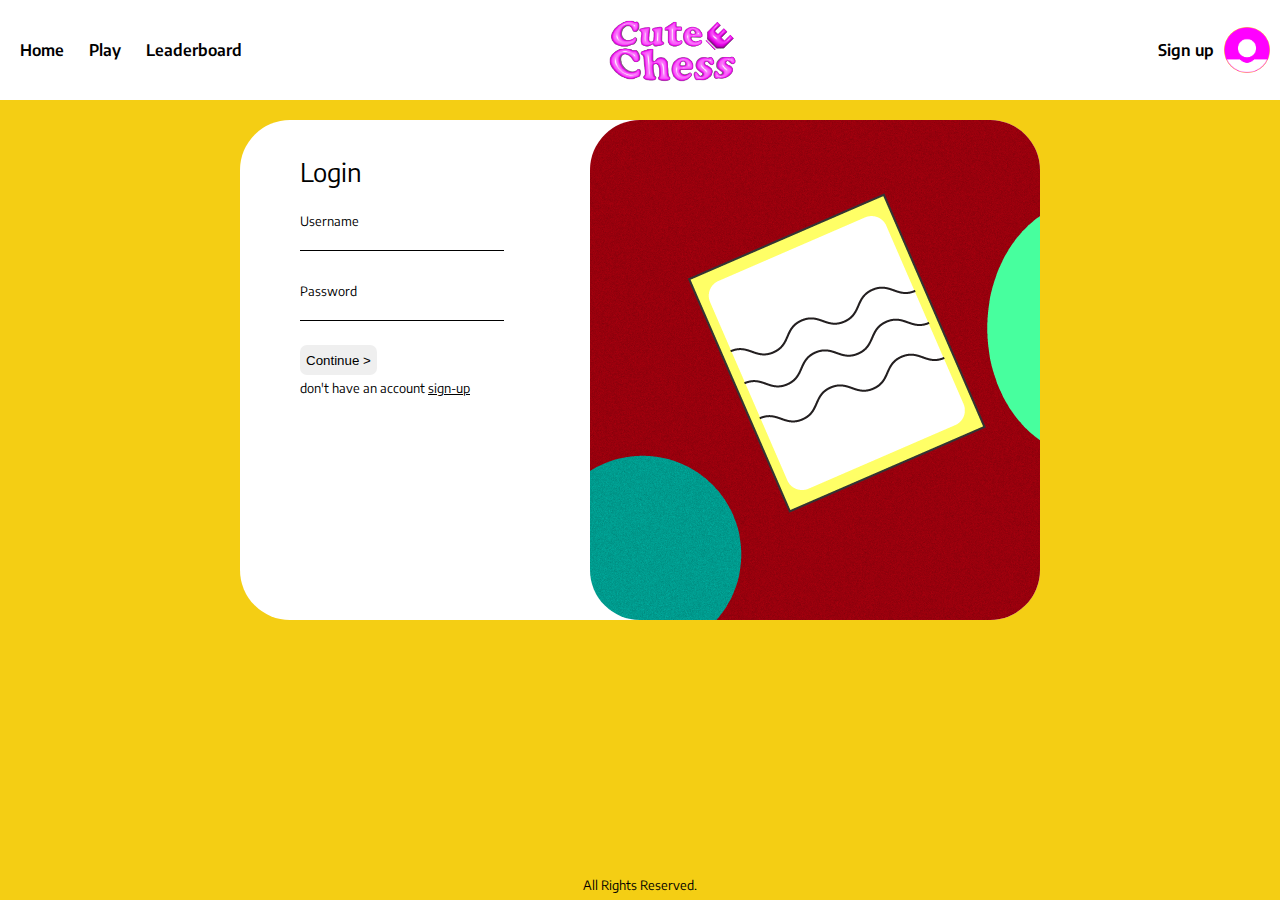
<file: login.html>
<!DOCTYPE html>
<html lang="en">
  <head>
    <meta charset="UTF-8" />
    <meta name="viewport" content="width=device-width, initial-scale=1.0" />
    <title>Cute Chess | Login</title>
    <link rel="stylesheet" href="./styles/signup.css" />
  </head>
  <body>
    <nav>
      <div id="navigation_div">
        <div id="page_navigation">
          <ol id="navigation_links">
            <li class="nav_link" id="home_nav">
              <a href="./index.html">Home</a>
            </li>
            <li class="nav_link" id="play_nav">
              <a href="./game.html">Play</a>
            </li>
            <li class="nav_link" id="leaderboard_nav">
              <a href="./leaderboard.html">Leaderboard</a>
            </li>
          </ol>
        </div>

        <div class="logo" id="nav_logo">
          <a href="./index.html"
            ><img
              src="./assests/images/CuteChess_logo-01.png"
              alt="Cute Chess Logo"
          /></a>
        </div>

        <div id="profile_select">
          <a id="navbar_signup" href="./signup.html">Sign up</a>
          <a id="nav_profile_name" href="./signup.html">user</a>
          <div id="nav_profile">
            <img
              src="./assests/images/CuteChess_assets_profile_pic_1.png"
              alt=""
            />
          </div>
        </div>
      </div>
    </nav>

    <section id="main">
      <!-- Login up form -->
      <div class="main_div" id="login_form">
        <p class="form_header">Login</p>
        <form action="" method="get">
          <div id="username_div" class="form_div">
            <label for="username" id="username_label">Username</label><br />
            <input type="text" id="username" required />
          </div>

          <div id="password_div" class="form_div">
            <label for="password" id="password_label">Password</label><br />
            <input type="password" id="password" required />
          </div>

          <!-- Login button with click event listener, calls the login function -->
          <button onclick="login(event)" id="login_continue_btn" type="submit">
            Continue >
          </button>

          <p id="have_an_account">
            don't have an account <a href="./signup.html">sign-up</a>
          </p>
        </form>
        <div class="art_div">
          <img
            src="./assests/images/sign-up poster - cute chess-01.png"
            alt=""
          />
        </div>
      </div>
    </section>

    <section id="footer">
      <p>All Rights Reserved.</p>
    </section>
  </body>

  <!-- Importing validation script -->
  <script src="./js/validation.js"></script>
</html>
</file>
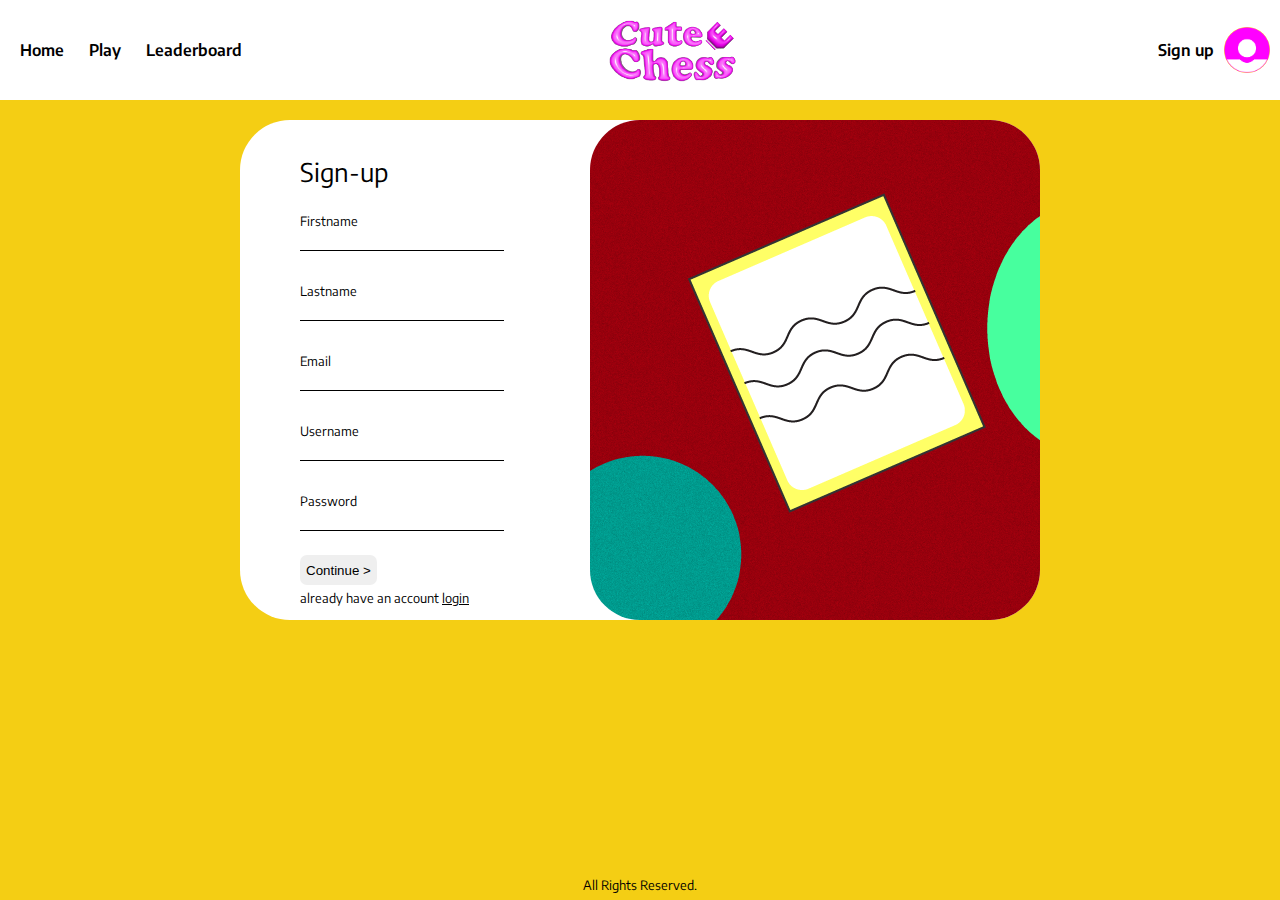
<file: signup.html>
<!DOCTYPE html>
<html lang="en">
  <head>
    <meta charset="UTF-8" />
    <meta name="viewport" content="width=device-width, initial-scale=1.0" />
    <title>Cute Chess | Sign up</title>
    <link rel="stylesheet" href="./styles/signup.css" />
    <link rel="preconnect" href="https://fonts.googleapis.com" />
    <link rel="preconnect" href="https://fonts.gstatic.com" crossorigin />
    <link
      href="https://fonts.googleapis.com/css2?family=Encode+Sans:wght@400;500;600;700;800;900&display=swap"
      rel="stylesheet"
    />
  </head>
  <body>
    <nav>
      <div id="navigation_div">
        <div id="page_navigation">
          <ol id="navigation_links">
            <li class="nav_link" id="home_nav">
              <a href="./index.html">Home</a>
            </li>
            <li class="nav_link" id="play_nav">
              <a href="./game.html">Play</a>
            </li>
            <li class="nav_link" id="leaderboard_nav">
              <a href="./leaderboard.html">Leaderboard</a>
            </li>
          </ol>
        </div>

        <div class="logo" id="nav_logo">
          <a href="./index.html"
            ><img
              src="./assests/images/CuteChess_logo-01.png"
              alt="Cute Chess Logo"
          /></a>
        </div>

        <div id="profile_select">
          <a href="./signup.html">Sign up</a>
          <div id="nav_profile">
            <img
              src="./assests/images/CuteChess_assets_profile_pic_1.png"
              alt=""
            />
          </div>
        </div>
      </div>
    </nav>

    <section id="main">
      <div class="main_div" id="login_form">
        <p class="form_header">Sign-up</p>

        <!-- Sign up form -->
        <form>
          <div id="firstname_div" class="form_div">
            <label for="firstname" id="firstname_label">Firstname</label><br />
            <input type="text" id="firstname" required />
          </div>

          <div id="lastname_div" class="form_div">
            <label for="lastname" id="lastname_label">Lastname</label><br />
            <input type="text" id="lastname" required />
          </div>

          <div id="email_div" class="form_div">
            <label for="email" id="email_label">Email</label><br />
            <input type="email" id="email" required />
          </div>

          <div id="username_div" class="form_div">
            <label for="username" id="username_label">Username</label><br />
            <input type="text" id="username" required />
          </div>

          <div id="password_div" class="form_div">
            <label for="password" id="password_label">Password</label><br />
            <input type="password" id="password" required />
          </div>

          <!-- Signup button with click event listener, calls the login function -->
          <button onclick="signUp(event)" id="continue_btn" type="submit">
            Continue >
          </button>

          <p id="have_an_account">
            already have an account <a href="./login.html">login</a>
          </p>
        </form>
        <div class="art_div">
          <img
            src="./assests/images/sign-up poster - cute chess-01.png"
            alt=""
          />
        </div>
      </div>
    </section>

    <section id="footer">
      <p>All Rights Reserved.</p>
    </section>
  </body>

  <!-- Importing validation script -->
  <script src="./js/validation.js"></script>
</html>
</file>
<file: styles/signup.css>
:root {
  font-size: 16px;
  --navbar_white: #fff8f6;
  --ash: #7a7a7a;
  --navbar_white_transparent: rgba(255, 248, 246, 0.95);
  --new_green: #f8fff6;
  --new_blue: #f6fdff;
  --new_pink: #fcf6ff;
  --subtle_pink: #ffa1f5;
  --mustard_yellow: #f4ce14;
  --moss_green: #495e57;
  --flat_dark: #45474b;
  --body_yellow: #fbecb2;
  --body_yellow_transparent: rgba(255, 248, 246, 0.95);
  --water_blue: #5272f2;
  --dark_blue: #072541;
}

@font-face {
  font-family: encodeSans;
  src: url("/assests/fonts/EncodeSans-VariableFont_wdth\,wght.ttf");
}

body {
  background-color: var(--mustard_yellow);
  overflow: auto;
  font-size: 16px;
  font-family: encodeSans, "Encode Sans", sans-serif;
}

/* Styling the navbar and some footer styling*/

#navigation_div {
  width: 100%;
  height: 100px;
  position: fixed;
  -webkit-box-sizing: border-box;
  -moz-box-sizing: border-box;
  box-sizing: border-box;
  top: 0;
  left: 0;
  display: flex;
  justify-content: space-between;
  align-items: center;
  padding: 0 10px 0 10px;
  z-index: 1;
}

#navigation_div,
footer {
  background-color: white;
  color: #000;
}

/* styling links in navbar and footer */

#navigation_div,
footer,
.nav_link a,
#profile_select a {
  color: #000;
}

.nav_link a {
  font-size: 1rem;
  text-decoration: none;
  font-weight: 600;
  transition: color ease-in 0.15s;
}

.nav_link a:visited {
  color: none;
}

.nav_link a:hover {
  color: var(--mustard_yellow);
}

#profile_select a {
  font-size: 1rem;
  text-decoration: none;
  font-weight: 600;
  transition: color ease-in 0.15s;
}

#nav_profile_name {
  font-size: 1rem;
  text-decoration: none;
  font-weight: 600;
  transition: color ease-in 0.15s;
  display: none;
}

#profile_select a:visited {
  color: none;
}

#profile_select a:hover {
  color: var(--mustard_yellow);
}

#page_navigation {
  position: relative;
  display: flex;
  width: auto;
  height: 100px;
  top: 0;
  left: 0;
  padding: 0 0 0 0;
  margin: 0;
  align-items: center;
}

#navigation_links {
  margin: 10px;
  padding: 0;
}

#navigation_links li {
  display: inline;
  float: left;
}

#play_nav {
  margin-left: 25px;
}

#leaderboard_nav {
  margin-left: 25px;
}

.logo {
  width: 182px;
  height: 68.58px;
}

.logo img {
  max-width: 100%;
  max-height: 100%;
}

#profile_select {
  width: auto;
  display: flex;
  align-items: center;
}

#profile_select > * {
  margin-left: 10px;
}

#nav_profile {
  width: 46px;
  height: 46px;
  background-color: yellow;
  border-radius: 25px;
}

#nav_profile img {
  max-width: 100%;
  max-height: 100%;
}

/* Main styling for login/sign-up form and other aesthetics */

.main_div {
  width: 800px;
  height: 500px;
  background-color: white;
  margin: 120px auto 0 auto;
  border-radius: 50px;
}

.art_div {
  width: 450px;
  height: 500px;
  margin-left: 350px;
  border-radius: 50px;
  overflow: hidden;
}

form {
  position: absolute;
  top: 180px;
  left: 300px;
}

label {
  font-size: 0.8rem;
}

.form_div {
  pointer-events: none;
  height: 40px;
}

.form_div > * {
  pointer-events: auto;
}

.form_div:focus-within > label {
  color: var(--mustard_yellow);
}

input {
  background-color: transparent;
  border: 0px;
  border-bottom: 1px black solid;
  width: 200px;
}

input:focus {
  outline: 0px;
  border-bottom: 1px var(--mustard_yellow) solid;
}

.form_div {
  margin-top: 30px;
}

#continue_btn,
#login_continue_btn {
  margin-top: 25px;
  border: 0;
  border-radius: 7px;
  height: 30px;
  cursor: pointer;
}

#have_an_account {
  font-size: 0.8rem;
  padding: 0;
  margin: 5px 0 0 0;
}

#have_an_account a {
  color: black;
  text-decoration: underline;
}

#have_an_account a:visited {
  color: none;
}

#have_an_account a:hover {
  color: var(--mustard_yellow);
}

/*
    Footer Section Styling
*/

#footer {
  position: absolute;
  bottom: 0;
  left: 0;
  width: 100%;
  height: 30px;
  display: flex;
  justify-content: center;
  align-items: center;
}

#footer p {
  font-size: 0.8rem;
}

.form_header {
  position: absolute;
  top: 130px;
  left: 300px;
  font-size: 1.6rem;
}
</file>
